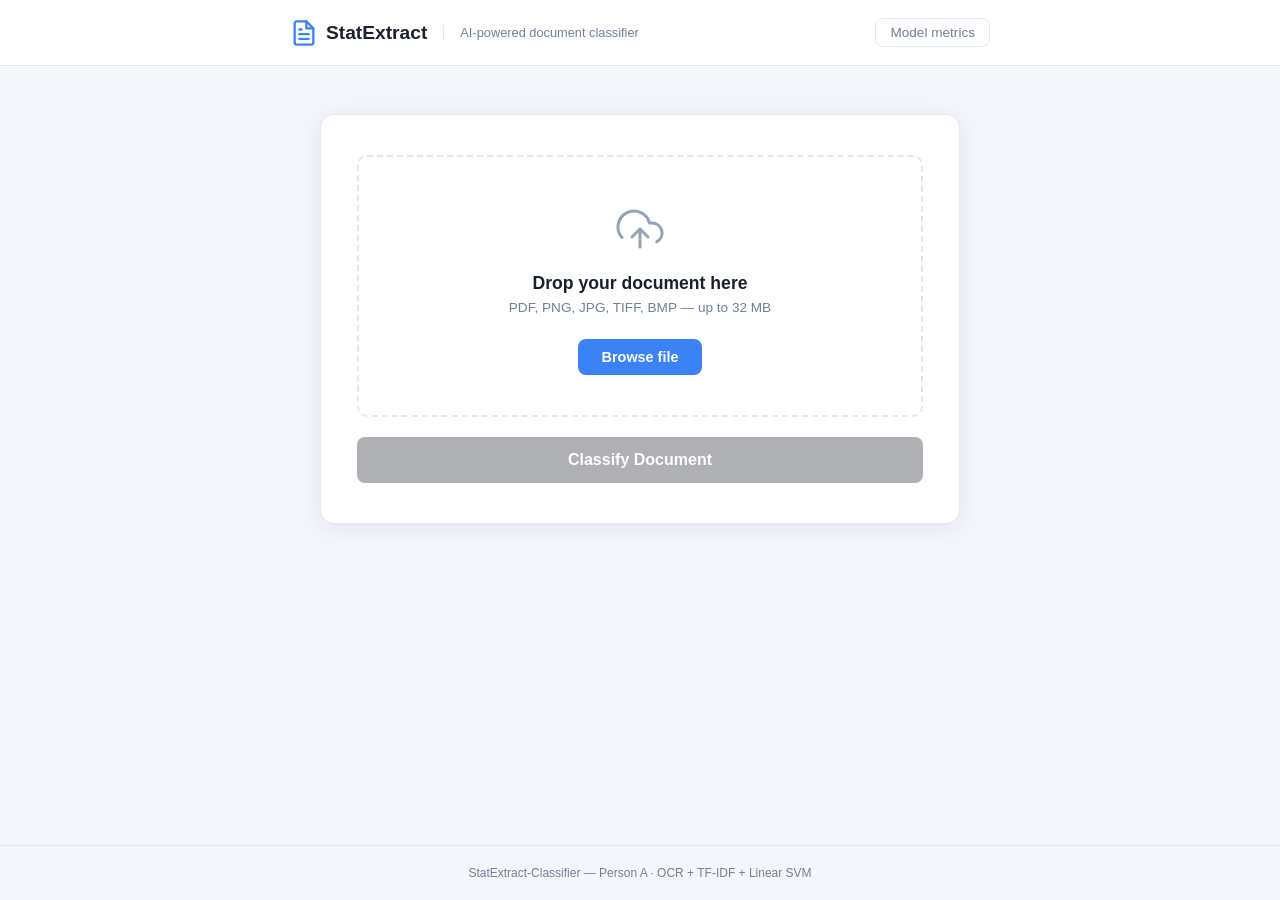
<file: templates/index.html>
<!DOCTYPE html>
<html lang="en">
<head>
  <meta charset="UTF-8" />
  <meta name="viewport" content="width=device-width, initial-scale=1.0" />
  <title>StatExtract — Document Classifier</title>
  <link rel="stylesheet" href="/static/css/style.css" />
</head>
<body>

  <header class="header">
    <div class="header-inner">
      <div class="logo">
        <svg width="28" height="28" viewBox="0 0 24 24" fill="none" stroke="currentColor" stroke-width="2" stroke-linecap="round" stroke-linejoin="round">
          <path d="M14 2H6a2 2 0 0 0-2 2v16a2 2 0 0 0 2 2h12a2 2 0 0 0 2-2V8z"/>
          <polyline points="14 2 14 8 20 8"/>
          <line x1="16" y1="13" x2="8" y2="13"/>
          <line x1="16" y1="17" x2="8" y2="17"/>
          <polyline points="10 9 9 9 8 9"/>
        </svg>
        <span>StatExtract</span>
      </div>
      <p class="header-sub">AI-powered document classifier</p>
      <a href="/metrics" class="nav-link" style="margin-left:auto;">Model metrics</a>
    </div>
  </header>

  <main class="main">

    <!-- ── Upload card ─────────────────────────────────── -->
    <section class="card upload-card" id="uploadCard">
      <div class="drop-zone" id="dropZone">
        <div class="drop-icon">
          <svg width="48" height="48" viewBox="0 0 24 24" fill="none" stroke="currentColor" stroke-width="1.5" stroke-linecap="round" stroke-linejoin="round">
            <polyline points="16 16 12 12 8 16"/>
            <line x1="12" y1="12" x2="12" y2="21"/>
            <path d="M20.39 18.39A5 5 0 0 0 18 9h-1.26A8 8 0 1 0 3 16.3"/>
          </svg>
        </div>
        <p class="drop-title">Drop your document here</p>
        <p class="drop-sub">PDF, PNG, JPG, TIFF, BMP — up to 32 MB</p>
        <button class="btn-browse" id="browseBtn">Browse file</button>
        <input type="file" id="fileInput" accept=".pdf,.png,.jpg,.jpeg,.tiff,.tif,.bmp" hidden />
      </div>

      <div class="selected-file hidden" id="selectedFile">
        <svg width="18" height="18" viewBox="0 0 24 24" fill="none" stroke="currentColor" stroke-width="2">
          <path d="M14 2H6a2 2 0 0 0-2 2v16a2 2 0 0 0 2 2h12a2 2 0 0 0 2-2V8z"/>
          <polyline points="14 2 14 8 20 8"/>
        </svg>
        <span id="fileName">—</span>
        <button class="btn-clear" id="clearBtn" title="Remove">✕</button>
      </div>

      <button class="btn-classify" id="classifyBtn" disabled>Classify Document</button>
    </section>

    <!-- ── Loading card ────────────────────────────────── -->
    <section class="card loading-card hidden" id="loadingCard">
      <div class="spinner"></div>
      <p class="loading-title">Analysing document…</p>
      <p class="loading-sub" id="loadingStage">OCR → TF-IDF → SVM</p>
    </section>

    <!-- ── Result card ─────────────────────────────────── -->
    <section class="card result-card hidden" id="resultCard">

      <!-- Low-quality / uncertain warning -->
      <div class="warning-banner hidden" id="warningBanner">
        <svg width="16" height="16" viewBox="0 0 24 24" fill="none" stroke="currentColor" stroke-width="2">
          <path d="M10.29 3.86L1.82 18a2 2 0 0 0 1.71 3h16.94a2 2 0 0 0 1.71-3L13.71 3.86a2 2 0 0 0-3.42 0z"/>
          <line x1="12" y1="9" x2="12" y2="13"/>
          <line x1="12" y1="17" x2="12.01" y2="17"/>
        </svg>
        <span id="warningMsg">Low text quality — result may be unreliable.</span>
      </div>

      <!-- Header row: badge + reset -->
      <div class="result-header">
        <span class="result-badge" id="resultBadge">INVOICE</span>
        <button class="btn-reset" id="resetBtn">Classify another</button>
      </div>

      <p class="result-summary" id="resultSummary">This is an INVOICE.</p>

      <!-- Primary confidence bar -->
      <div class="confidence-row">
        <span class="confidence-label">Confidence</span>
        <div class="confidence-bar-bg">
          <div class="confidence-bar-fill" id="confidenceBar"></div>
        </div>
        <span class="confidence-pct" id="confidencePct">—</span>
      </div>

      <!-- All 4 class scores -->
      <div class="all-scores-block">
        <p class="all-scores-title">All class probabilities</p>
        <div id="allScores"></div>
      </div>

      <!-- Diagnostics row: OCR engine · language · words extracted · processing time -->
      <div class="diagnostics-row">
        <span class="diag-chip" id="chipEngine">
          <svg width="12" height="12" viewBox="0 0 24 24" fill="none" stroke="currentColor" stroke-width="2.5"><circle cx="11" cy="11" r="8"/><line x1="21" y1="21" x2="16.65" y2="16.65"/></svg>
          OCR: —
        </span>
        <span class="diag-chip" id="chipLang">
          <svg width="12" height="12" viewBox="0 0 24 24" fill="none" stroke="currentColor" stroke-width="2.5"><circle cx="12" cy="12" r="10"/><line x1="2" y1="12" x2="22" y2="12"/><path d="M12 2a15.3 15.3 0 0 1 4 10 15.3 15.3 0 0 1-4 10 15.3 15.3 0 0 1-4-10 15.3 15.3 0 0 1 4-10z"/></svg>
          Language: —
        </span>
        <span class="diag-chip" id="chipWords">
          <svg width="12" height="12" viewBox="0 0 24 24" fill="none" stroke="currentColor" stroke-width="2.5"><path d="M14 2H6a2 2 0 0 0-2 2v16h16V8z"/><polyline points="14 2 14 8 20 8"/></svg>
          — words
        </span>
        <span class="diag-chip" id="chipTime">
          <svg width="12" height="12" viewBox="0 0 24 24" fill="none" stroke="currentColor" stroke-width="2.5"><circle cx="12" cy="12" r="10"/><polyline points="12 6 12 12 16 14"/></svg>
          — ms
        </span>
      </div>

      <!-- Invoice structured fields (invoice-only) -->
      <div class="invoice-fields-block hidden" id="invoiceFieldsBlock">
        <p class="invoice-fields-title">Invoice fields</p>
        <div class="invoice-fields-grid">
          <div class="invoice-field">
            <div class="invoice-field-k">Invoice number</div>
            <div class="invoice-field-v" id="invNumber">—</div>
          </div>
          <div class="invoice-field">
            <div class="invoice-field-k">Invoice date</div>
            <div class="invoice-field-v" id="invDate">—</div>
          </div>
          <div class="invoice-field">
            <div class="invoice-field-k">Due date</div>
            <div class="invoice-field-v" id="invDueDate">—</div>
          </div>
          <div class="invoice-field">
            <div class="invoice-field-k">Issuer</div>
            <div class="invoice-field-v" id="invIssuer">—</div>
          </div>
          <div class="invoice-field">
            <div class="invoice-field-k">Recipient</div>
            <div class="invoice-field-v" id="invRecipient">—</div>
          </div>
          <div class="invoice-field">
            <div class="invoice-field-k">Total amount</div>
            <div class="invoice-field-v" id="invTotal">—</div>
          </div>
        </div>
      </div>

      <!-- Extracted text preview -->
      <div class="text-preview-block">
        <p class="text-preview-label">Extracted text (full)</p>
        <pre class="text-preview" id="textPreview"></pre>
      </div>

    </section>

    <!-- ── Error card ──────────────────────────────────── -->
    <section class="card error-card hidden" id="errorCard">
      <div class="error-icon">
        <svg width="32" height="32" viewBox="0 0 24 24" fill="none" stroke="currentColor" stroke-width="2">
          <circle cx="12" cy="12" r="10"/>
          <line x1="12" y1="8" x2="12" y2="12"/>
          <line x1="12" y1="16" x2="12.01" y2="16"/>
        </svg>
      </div>
      <p class="error-message" id="errorMessage">Something went wrong.</p>
      <button class="btn-reset" id="errorResetBtn">Try again</button>
    </section>

  </main>

  <footer class="footer">
    StatExtract-Classifier &mdash; Person A &middot; OCR + TF-IDF + Linear SVM
  </footer>

  <script src="/static/js/app.js"></script>
</body>
</html>
</file>
<file: static/css/style.css>
/* ── Reset & base ─────────────────────────────────────────────────────── */
*, *::before, *::after { box-sizing: border-box; margin: 0; padding: 0; }

:root {
  --bg:           #f4f6fb;
  --surface:      #ffffff;
  --border:       #e2e8f0;
  --text-primary: #1a202c;
  --text-muted:   #718096;

  /* Category badge colours */
  --invoice:       #3b82f6;   /* blue   */
  --email:         #10b981;   /* green  */
  --questionnaire: #8b5cf6;   /* purple */
  --resume:        #f59e0b;   /* amber  */
  --unknown:       #64748b;   /* slate  */

  /* Confidence level colours */
  --conf-high:   #10b981;   /* ≥ 70%  green  */
  --conf-mid:    #f59e0b;   /* 45-69% amber  */
  --conf-low:    #ef4444;   /* < 45%  red    */

  --radius: 14px;
  --shadow: 0 4px 24px rgba(0,0,0,.08);
}

body {
  font-family: -apple-system, BlinkMacSystemFont, "Segoe UI", Roboto, sans-serif;
  background: var(--bg);
  color: var(--text-primary);
  min-height: 100vh;
  display: flex;
  flex-direction: column;
}

/* ── Header ──────────────────────────────────────────────────────────────── */
.header { background: var(--surface); border-bottom: 1px solid var(--border); padding: 0 24px; }
.header-inner {
  max-width: 700px; margin: 0 auto; padding: 18px 0;
  display: flex; align-items: center; gap: 16px;
}
.logo { display: flex; align-items: center; gap: 8px; font-size: 1.2rem; font-weight: 700; }
.logo svg { color: #3b82f6; }
.header-sub { font-size: .8rem; color: var(--text-muted); border-left: 1px solid var(--border); padding-left: 16px; }
.nav-link {
  font-size: .85rem; font-weight: 500; color: var(--text-muted);
  text-decoration: none; border: 1px solid var(--border);
  border-radius: 8px; padding: 6px 14px;
  transition: border-color .15s, color .15s;
}
.nav-link:hover { border-color: #3b82f6; color: #3b82f6; }

/* ── Main layout ─────────────────────────────────────────────────────────── */
.main { flex: 1; display: flex; flex-direction: column; align-items: center; padding: 48px 16px; gap: 24px; }

/* ── Generic card ────────────────────────────────────────────────────────── */
.card {
  background: var(--surface); border: 1px solid var(--border);
  border-radius: var(--radius); box-shadow: var(--shadow);
  padding: 40px 36px; width: 100%; max-width: 640px;
}
.hidden { display: none !important; }

/* ── Drop zone ───────────────────────────────────────────────────────────── */
.drop-zone {
  border: 2px dashed var(--border); border-radius: 10px;
  padding: 48px 24px 40px; text-align: center; cursor: pointer;
  transition: border-color .2s, background .2s;
}
.drop-zone:hover, .drop-zone.drag-over { border-color: #3b82f6; background: #eff6ff; }
.drop-icon { margin-bottom: 16px; color: #94a3b8; }
.drop-title { font-size: 1.1rem; font-weight: 600; margin-bottom: 6px; }
.drop-sub   { font-size: .85rem; color: var(--text-muted); margin-bottom: 24px; }

.btn-browse {
  background: #3b82f6; color: #fff; border: none; border-radius: 8px;
  padding: 10px 24px; font-size: .9rem; font-weight: 600; cursor: pointer;
  transition: background .15s;
}
.btn-browse:hover { background: #2563eb; }

.selected-file {
  display: flex; align-items: center; gap: 8px; margin-top: 16px;
  padding: 10px 14px; background: #f0f9ff; border: 1px solid #bae6fd;
  border-radius: 8px; font-size: .875rem; color: #0369a1;
}
.selected-file svg { flex-shrink: 0; }
.selected-file span { flex: 1; overflow: hidden; text-overflow: ellipsis; white-space: nowrap; }
.btn-clear { background: none; border: none; color: #94a3b8; cursor: pointer; font-size: .9rem; padding: 2px 4px; border-radius: 4px; transition: color .15s; }
.btn-clear:hover { color: #ef4444; }

.btn-classify {
  display: block; width: 100%; margin-top: 20px; padding: 14px;
  background: #1a202c; color: #fff; font-size: 1rem; font-weight: 600;
  border: none; border-radius: 8px; cursor: pointer; transition: background .15s, opacity .15s;
}
.btn-classify:disabled { opacity: .35; cursor: not-allowed; }
.btn-classify:not(:disabled):hover { background: #2d3748; }

/* ── Loading card ────────────────────────────────────────────────────────── */
.loading-card { display: flex; flex-direction: column; align-items: center; gap: 16px; padding: 60px 36px; }
.spinner {
  width: 44px; height: 44px; border: 4px solid #e2e8f0;
  border-top-color: #3b82f6; border-radius: 50%; animation: spin .7s linear infinite;
}
@keyframes spin { to { transform: rotate(360deg); } }
.loading-title { font-size: 1.05rem; font-weight: 600; }
.loading-sub   { font-size: .85rem; color: var(--text-muted); }

/* ── Warning banner ──────────────────────────────────────────────────────── */
.warning-banner {
  display: flex; align-items: flex-start; gap: 10px;
  background: #fffbeb; border: 1px solid #fcd34d; border-radius: 8px;
  padding: 12px 14px; margin-bottom: 20px;
  font-size: .85rem; color: #92400e; line-height: 1.5;
}
.warning-banner svg { flex-shrink: 0; margin-top: 1px; color: #d97706; }
/* Red variant for non-English — results not to be trusted */
.warning-banner--error {
  background: #fef2f2; border-color: #fca5a5; color: #991b1b;
  font-weight: 600;
}
.warning-banner--error svg { color: #ef4444; }

/* ── Result card ─────────────────────────────────────────────────────────── */
.result-header { display: flex; align-items: center; justify-content: space-between; margin-bottom: 12px; }

.result-badge {
  display: inline-block; padding: 6px 18px; border-radius: 999px;
  font-size: .85rem; font-weight: 700; letter-spacing: .06em; color: #fff;
  background: var(--unknown);
}
.result-badge[data-label="INVOICE"]       { background: var(--invoice);       }
.result-badge[data-label="EMAIL"]         { background: var(--email);         }
.result-badge[data-label="QUESTIONNAIRE"] { background: var(--questionnaire); }
.result-badge[data-label="RESUME"]        { background: var(--resume);        }
/* Uncertain state: greyed out with a border */
.result-badge.uncertain { background: #fff; color: #64748b; border: 2px solid #cbd5e0; }

.result-summary { font-size: 1.3rem; font-weight: 700; margin-bottom: 28px; }

/* Primary confidence bar — colour changes with confidence level */
.confidence-row { display: flex; align-items: center; gap: 12px; margin-bottom: 24px; }
.confidence-label { font-size: .8rem; color: var(--text-muted); white-space: nowrap; }
.confidence-bar-bg { flex: 1; height: 8px; background: #e2e8f0; border-radius: 999px; overflow: hidden; }
.confidence-bar-fill {
  height: 100%; border-radius: 999px; width: 0;
  background: var(--conf-high);        /* default; overridden by JS */
  transition: width .6s ease, background .4s ease;
}
.confidence-pct { font-size: .9rem; font-weight: 700; min-width: 44px; text-align: right; }

/* ── All class scores ────────────────────────────────────────────────────── */
.all-scores-block {
  background: #f8fafc; border: 1px solid var(--border);
  border-radius: 8px; padding: 16px; margin-bottom: 20px;
}
.all-scores-title {
  font-size: .75rem; font-weight: 600; color: var(--text-muted);
  text-transform: uppercase; letter-spacing: .05em; margin-bottom: 12px;
}
.score-row { display: flex; align-items: center; gap: 10px; margin-bottom: 8px; }
.score-row:last-child { margin-bottom: 0; }
.score-label { font-size: .8rem; font-weight: 500; width: 130px; flex-shrink: 0; }
.score-bar-bg { flex: 1; height: 6px; background: #e2e8f0; border-radius: 999px; overflow: hidden; }
.score-bar-fill { height: 100%; border-radius: 999px; background: #cbd5e0; transition: width .5s ease; }
.score-bar-fill.top { background: #3b82f6; }
.score-pct { font-size: .78rem; font-weight: 600; min-width: 38px; text-align: right; color: var(--text-muted); }
.score-pct.top { color: var(--text-primary); }

/* ── Diagnostics row ────────────────────────────────────────────────────── */
.diagnostics-row { display: flex; flex-wrap: wrap; gap: 8px; margin-bottom: 20px; }
.diag-chip {
  display: inline-flex; align-items: center; gap: 5px;
  background: #f1f5f9; border: 1px solid var(--border); border-radius: 999px;
  padding: 5px 12px; font-size: .75rem; font-weight: 500; color: #475569;
}
.diag-chip svg { color: #94a3b8; }
.diag-chip.engine-easyocr { background: #f0fdf4; border-color: #86efac; color: #166534; }
.diag-chip.engine-easyocr svg { color: #22c55e; }
.diag-chip.engine-tesseract { background: #eff6ff; border-color: #93c5fd; color: #1e40af; }
.diag-chip.engine-tesseract svg { color: #3b82f6; }
/* Language chip — orange tint for non-English, default for English */
.diag-chip.lang-non-english { background: #fff7ed; border-color: #fdba74; color: #9a3412; }
.diag-chip.lang-non-english svg { color: #f97316; }
.diag-chip.lang-english { background: #f0fdf4; border-color: #86efac; color: #166534; }
.diag-chip.lang-english svg { color: #22c55e; }

/* ── Extracted text preview ──────────────────────────────────────────────── */
.text-preview-block { background: #f8fafc; border: 1px solid var(--border); border-radius: 8px; padding: 16px; }
.text-preview-label {
  font-size: .75rem; font-weight: 600; color: var(--text-muted);
  text-transform: uppercase; letter-spacing: .05em; margin-bottom: 10px;
}
.text-preview {
  font-family: "Courier New", Courier, monospace; font-size: .78rem; line-height: 1.6;
  color: #4a5568; white-space: pre-wrap; word-break: break-word;
  max-height: 480px; overflow-y: auto;
}

/* ── Invoice fields block ───────────────────────────────────────────────── */
.invoice-fields-block {
  background: #f8fafc; border: 1px solid var(--border);
  border-radius: 8px; padding: 16px; margin-bottom: 20px;
}
.invoice-fields-title {
  font-size: .75rem; font-weight: 600; color: var(--text-muted);
  text-transform: uppercase; letter-spacing: .05em; margin-bottom: 12px;
}
.invoice-fields-grid {
  display: grid;
  grid-template-columns: 1fr 1fr;
  gap: 10px 16px;
}
@media (max-width: 520px) {
  .invoice-fields-grid { grid-template-columns: 1fr; }
}
.invoice-field { padding: 10px 12px; background: #fff; border: 1px solid var(--border); border-radius: 8px; }
.invoice-field-k { font-size: .72rem; color: var(--text-muted); margin-bottom: 4px; text-transform: uppercase; letter-spacing: .04em; }
.invoice-field-v { font-size: .92rem; font-weight: 600; color: var(--text-primary); word-break: break-word; }

/* ── Shared reset button ─────────────────────────────────────────────────── */
.btn-reset {
  background: none; border: 1px solid var(--border); border-radius: 8px;
  padding: 7px 16px; font-size: .825rem; font-weight: 500; cursor: pointer;
  color: var(--text-muted); transition: border-color .15s, color .15s;
}
.btn-reset:hover { border-color: #3b82f6; color: #3b82f6; }

/* ── Error card ──────────────────────────────────────────────────────────── */
.error-card { display: flex; flex-direction: column; align-items: center; gap: 14px; text-align: center; }
.error-icon { color: #ef4444; }
.error-message { font-size: .95rem; color: #4a5568; max-width: 420px; }

/* ── Footer ──────────────────────────────────────────────────────────────── */
.footer { text-align: center; padding: 20px; font-size: .75rem; color: var(--text-muted); border-top: 1px solid var(--border); }
</file>
